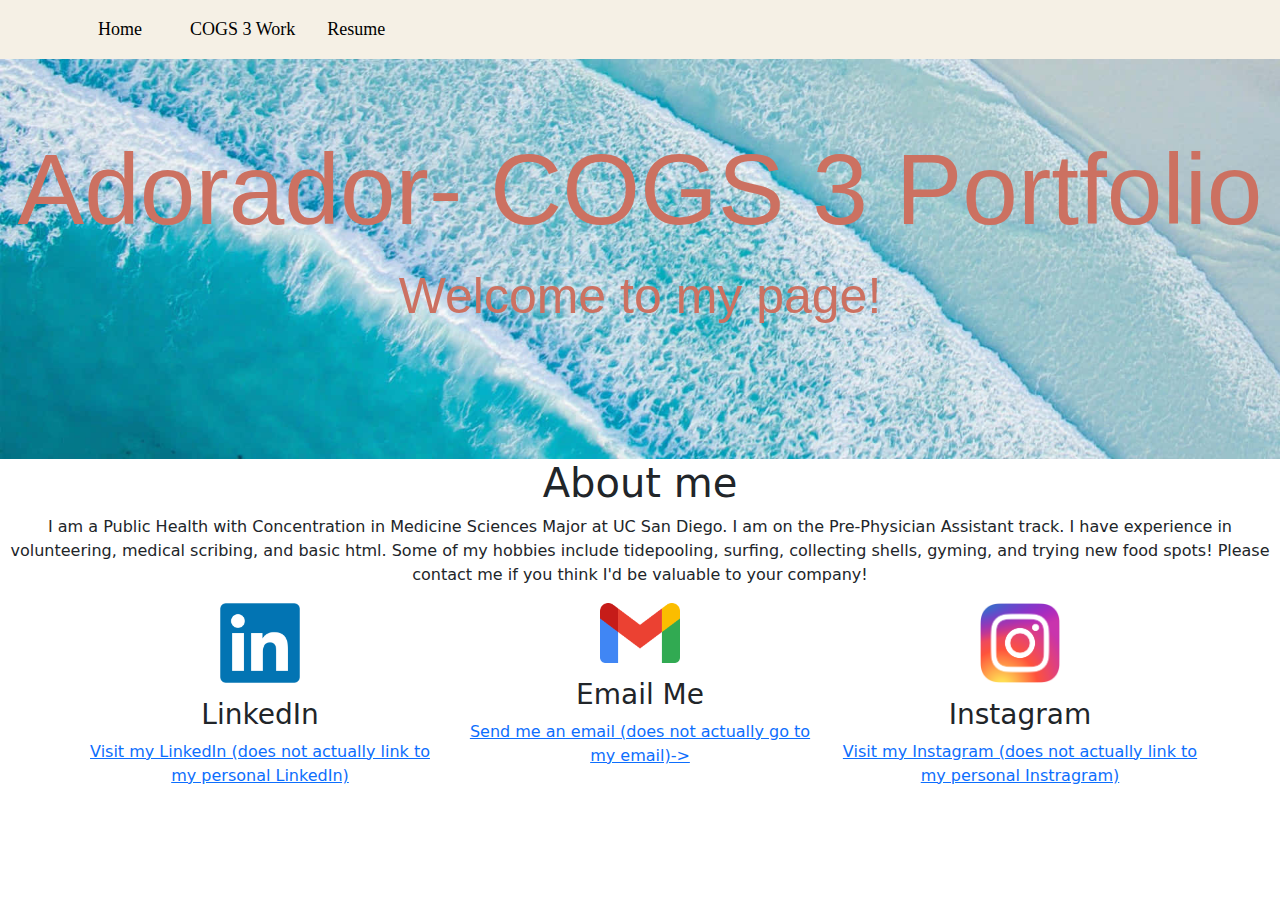
<file: index.html>
<!DOCTYPE html>
<html lang="en">
  <head>
    <meta charset="UTF-8" />
    <meta name="viewport" content="width=device-width, initial-scale=1.0" />
    <link
      href="https://cdn.jsdelivr.net/npm/bootstrap@5.3.2/dist/css/bootstrap.min.css"
      rel="stylesheet"
    />
    <link rel="stylesheet" href="style.css" />
    <title>Adorador Final Project</title>
  </head>
  <body>
    <nav class="navbar navbar-expand-lg" style="background-color: #f5f0e5">
      <div class="container">
        <a class="navbar-brand" href="index.html"> Home</a>
        <button
          class="navbar-toggler"
          type="button"
          data-bs-toggle="collapse"
          data-bs-target="#navbarNav"
        >
          <span class="navbar-toggler-icon"></span>
        </button>

        <div class="collapse navbar-collapse" id="navbarNav">
          <ul class="navbar-nav">
            <li class item="nav-item">
              <a class="nav-link active" href="COGS3Work.html">COGS 3 Work</a>
            </li>
            <li class="nav-item">
              <a class="nav-link" href="resumetab.html">Resume</a>
            </li>
          </ul>
        </div>
      </div>
    </nav>
    <div class="container-fluid photo-background">
      <h1>Adorador- COGS 3 Portfolio</h1>
      <p>Welcome to my page!</p>
    </div>
    <div class="about-section">
      <h1>About me</h1>
      <p>
        I am a Public Health with Concentration in Medicine Sciences Major at UC
        San Diego. I am on the Pre-Physician Assistant track. I have experience
        in volunteering, medical scribing, and basic html. Some of my hobbies
        include tidepooling, surfing, collecting shells, gyming, and trying new
        food spots! Please contact me if you think I'd be valuable to your
        company!
      </p>
    </div>
    <div class="container">
      <div class="row justify-content-center text-center">
        <div class="feature-box col-lg-4 text-center">
          <img
            src="images/linkedinlogo.png"
            class="contact-icon"
            alt="LinkedIn"
          />
          <h3>LinkedIn</h3>
          <p>
            <a href="https://www.linkedin.com/jobs/" target="_blank">
              Visit my LinkedIn (does not actually link to my personal
              LinkedIn)</a
            >
          </p>
        </div>
        <div class="feature-box col-lg-4 text-center">
          <img src="images/gmailicon.png" class="contact-icon" alt="Email" />
          <h3>Email Me</h3>
          <p>
            <a href="mailto:xxx@ucsd.edu" target="_blank">
              Send me an email (does not actually go to my email)->
            </a>
          </p>
        </div>
        <div class="feature-box col-lg-4 text-center">
          <img
            src="images/instalogo.png"
            class="contact-icon"
            alt="Instagram"
          />
          <h3>Instagram</h3>
          <p>
            <a href="https://www.instagram.com/" target="_blank">
              Visit my Instagram (does not actually link to my personal
              Instragram)</a
            >
          </p>
        </div>
      </div>
    </div>
  </body>
</html>
</file>
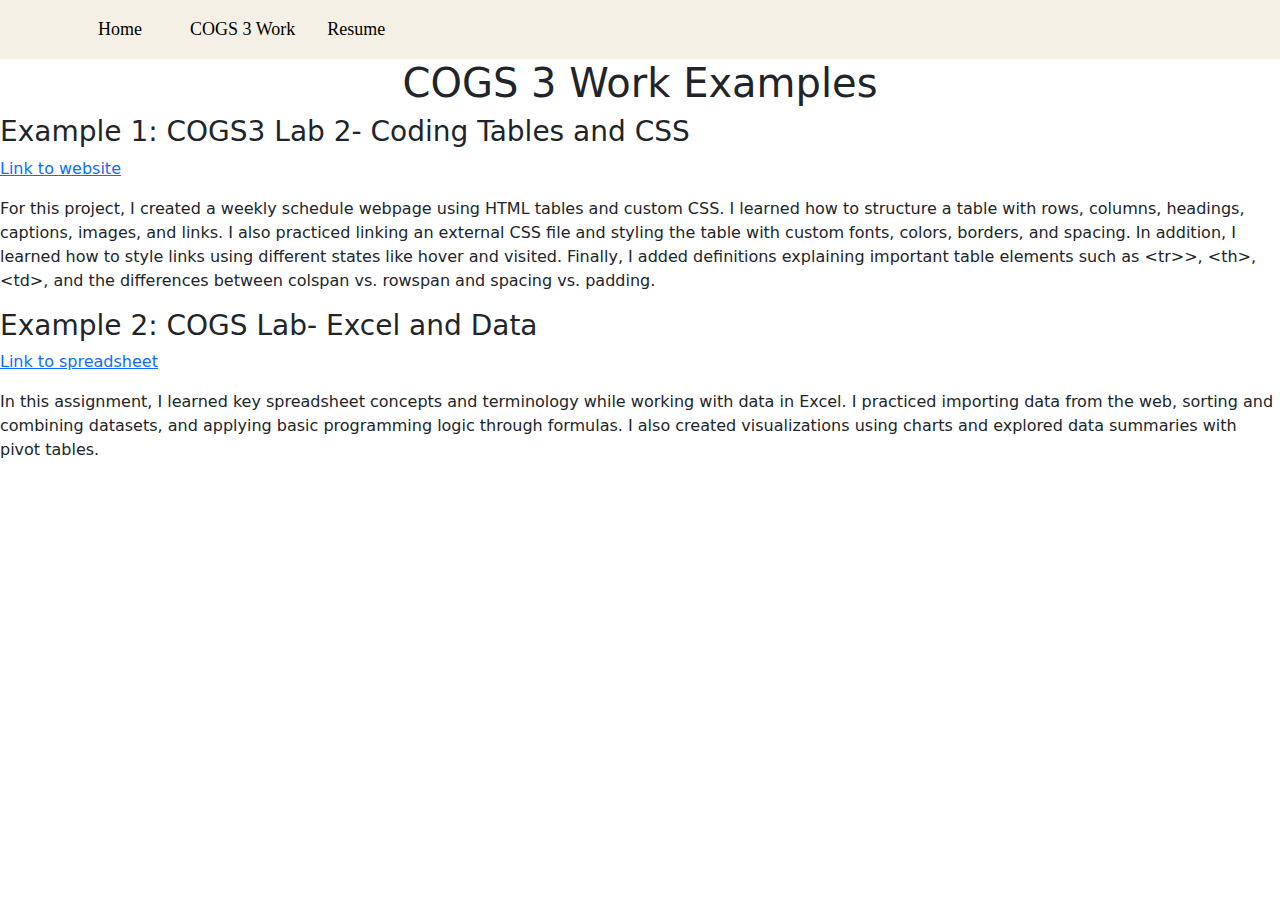
<file: COGS3Work.html>
<!DOCTYPE html>
<html lang="en">
  <head>
    <meta charset="UTF-8" />
    <meta name="viewport" content="width=device-width, initial-scale=1.0" />
    <link
      href="https://cdn.jsdelivr.net/npm/bootstrap@5.3.2/dist/css/bootstrap.min.css"
      rel="stylesheet"
    />
    <link rel="stylesheet" href="style.css" />
    <title>Adorador COGS 3 Work Highlights</title>
  </head>
  <body>
    <nav class="navbar navbar-expand-lg" style="background-color: #f5f0e5">
      <div class="container">
        <a class="navbar-brand" href="index.html"> Home</a>
        <button
          class="navbar-toggler"
          type="button"
          data-bs-toggle="collapse"
          data-bs-target="#navbarNav"
        >
          <span class="navbar-toggler-icon"></span>
        </button>

        <div class="collapse navbar-collapse" id="navbarNav">
          <ul class="navbar-nav">
            <li class item="nav-item">
              <a class="nav-link active" href="COGS3Work.html">COGS 3 Work</a>
            </li>
            <li class="nav-item">
              <a class="nav-link" href="resumetab.html">Resume</a>
            </li>
          </ul>
        </div>
      </div>
    </nav>
    <h1 style="text-align: center">COGS 3 Work Examples</h1>
    <h3>Example 1: COGS3 Lab 2- Coding Tables and CSS</h3>
    <p><a href="COGS3-Lab2/AdoradorLab2.html">Link to website</a></p>
    <p>
      For this project, I created a weekly schedule webpage using HTML tables
      and custom CSS. I learned how to structure a table with rows, columns,
      headings, captions, images, and links. I also practiced linking an
      external CSS file and styling the table with custom fonts, colors,
      borders, and spacing. In addition, I learned how to style links using
      different states like hover and visited. Finally, I added definitions
      explaining important table elements such as &lt;tr&gt;>, &lt;th&gt;,
      &lt;td&gt;, and the differences between colspan vs. rowspan and spacing
      vs. padding.
    </p>
    <h3>Example 2: COGS Lab- Excel and Data</h3>
    <p><a href="COGS3-Lab2/aadoradorCOGS3Lab4.xlsx">Link to spreadsheet</a></p>
    <p>
      In this assignment, I learned key spreadsheet concepts and terminology
      while working with data in Excel. I practiced importing data from the web,
      sorting and combining datasets, and applying basic programming logic
      through formulas. I also created visualizations using charts and explored
      data summaries with pivot tables.
    </p>
  </body>
</html>
</file>
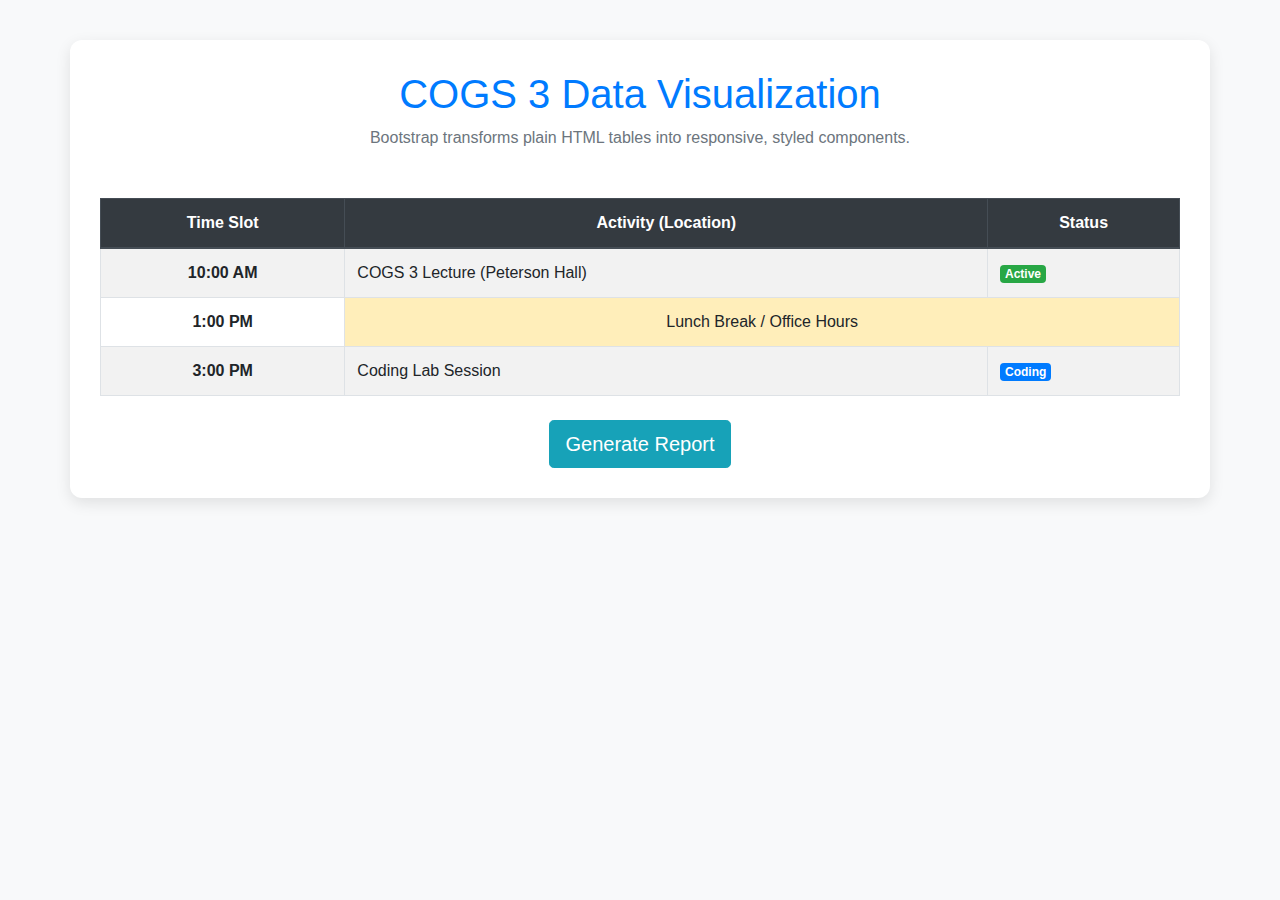
<file: COGS3 Lab2/bootstrap_template_starter.html>
<!doctype html>
<html lang="en">
<head>
    <!-- Required meta tags for responsive mobile-first design -->
    <meta charset="utf-8">
    <meta name="viewport" content="width=device-width, initial-scale=1, shrink-to-fit=no">
    
    <title>Bootstrap Table Example | COGS 3</title>
    
    <!-- BOOTSTRAP 4.6.2 CSS CDN -->
    <link rel="stylesheet" 
          href="https://cdn.jsdelivr.net/npm/bootstrap@4.6.2/dist/css/bootstrap.min.css" 
          xintegrity="sha384-xOolHFLEh07PJGoPkLv1IbcEPTNtaed2xpHsD9ESMhqIYd0nLMwNLD69Npy4HI+N" 
          crossorigin="anonymous">

    <style>
        /* Custom CSS to center the content and apply clean styling */
        body {
            /* Sets margin/padding to 0 and uses a neutral background */
            background-color: #f8f9fa; 
            font-family: 'Montserrat', sans-serif; /* A clear, modern font */
            padding-top: 40px;
        }
        .container {
            /* Adds padding, shadow, and rounds corners for a 'card' effect */
            padding: 30px;
            box-shadow: 0 5px 15px rgba(0,0,0,0.1);
            border-radius: 12px; 
            background-color: white;
        }
        .table th {
            /* Custom style to make table headers slightly larger and centered */
            font-size: 1rem;
            text-align: center;
        }
    </style>
</head>
<body>

    <!-- Container centers content, applies padding, and gives a clean border/shadow -->
    <div class="container">
        
        <!-- Heading and Subtitle using Bootstrap spacing classes (mb = margin-bottom) -->
        <h1 class="mb-2 text-primary text-center">COGS 3 Data Visualization</h1>
        <p class="mb-5 text-secondary text-center">Bootstrap transforms plain HTML tables into responsive, styled components.</p>
        
        <!--
            THE BOOTSTRAP TABLE
            - class="table": Base class required for styling.
            - class="table-striped": Adds zebra-striping (alternating row color).
            - class="table-hover": Highlights a row when the mouse hovers over it.
            - class="table-bordered": Adds borders around all cells and the table.
        -->
        <table class="table table-striped table-hover table-bordered">
            
            <!-- Table Header (thead) -->
            <thead class="thead-dark">
                <tr>
                    <!-- scope="col" defines these as column headers for accessibility -->
                    <th scope="col">Time Slot</th>
                    <th scope="col">Activity (Location)</th>
                    <th scope="col">Status</th>
                </tr>
            </thead>
            
            <!-- Table Body (tbody) -->
            <tbody>
                <!-- Row 1 -->
                <tr>
                    <th scope="row">10:00 AM</th>
                    <td>COGS 3 Lecture (Peterson Hall)</td>
                    <td><span class="badge badge-success">Active</span></td>
                </tr>
                <!-- Row 2 (Example of a merged row) -->
                <tr>
                    <th scope="row">1:00 PM</th>
                    <td colspan="2" class="table-warning text-center">Lunch Break / Office Hours</td>
                </tr>
                <!-- Row 3 -->
                <tr>
                    <th scope="row">3:00 PM</th>
                    <td>Coding Lab Session</td>
                    <td><span class="badge badge-primary">Coding</span></td>
                </tr>
            </tbody>
        </table>

        <!-- Example of a Bootstrap Button -->
        <div class="text-center mt-4">
            <button class="btn btn-info btn-lg">Generate Report</button>
        </div>

    </div>

    <!-- 
        BOOTSTRAP 4.6.2 JAVASCRIPT CDNs 
        This bundle includes jQuery, Popper.js, and Bootstrap's own JS file.
        Place this right before the closing </body> tag.
    -->
    <script src="https://cdn.jsdelivr.net/npm/jquery@3.5.1/dist/jquery.slim.min.js" 
            xintegrity="sha384-DfXdz2htPH0lsSSs5nCTpuj/zy4C+OGpamoFVy38MVBnE+IbbVYUew+OrCXaRkfj" 
            crossorigin="anonymous"></script>
    <script src="https://cdn.jsdelivr.net/npm/bootstrap@4.6.2/dist/js/bootstrap.bundle.min.js" 
            xintegrity="sha384-Fy6S3B9q64WdZWQUiU+q4/2Lc9npb8tCaSX9FK7E8HnRr0Jz8D6OP9dO5Vg3Q9ct" 
            crossorigin="anonymous"></script>

</body>
</html>
</file>
<file: style.css>
.photo-background {
  background-image: url(images/backgroundbeach.jpg);
  background-size: cover;
  background-position: center;
  height: 400px;
  width: 100%;
  text-align: center;
  padding-top: 70px;
}

.photo-background h1 {
  font-family: "Lucida Sans", "Lucida Sans Regular", "Lucida Grande",
    "Lucida Sans Unicode", Geneva, Verdana, sans-serif;
  font-size: 100px;
  margin: 0;
  color: #cc7161;
}

.photo-background p {
  font-family: Impact, Haettenschweiler, "Arial Narrow Bold", sans-serif;
  font-size: 50px;
  margin: 10px 0 0 0;
  color: #cc7161;
}

.navbar .navbar-brand,
.navbar .nav-link {
  font-family: "Times New Roman", Times, serif !important;
  font-size: 18px !important;
  font-weight: 500 !important;
  color: #000 !important;
  padding: 0.5rem 1rem !important;
}

.about-section {
  text-align: center;
}

.contact-icon {
  width: 80px;
  height: auto;
  margin-bottom: 15px;
}
</file>
